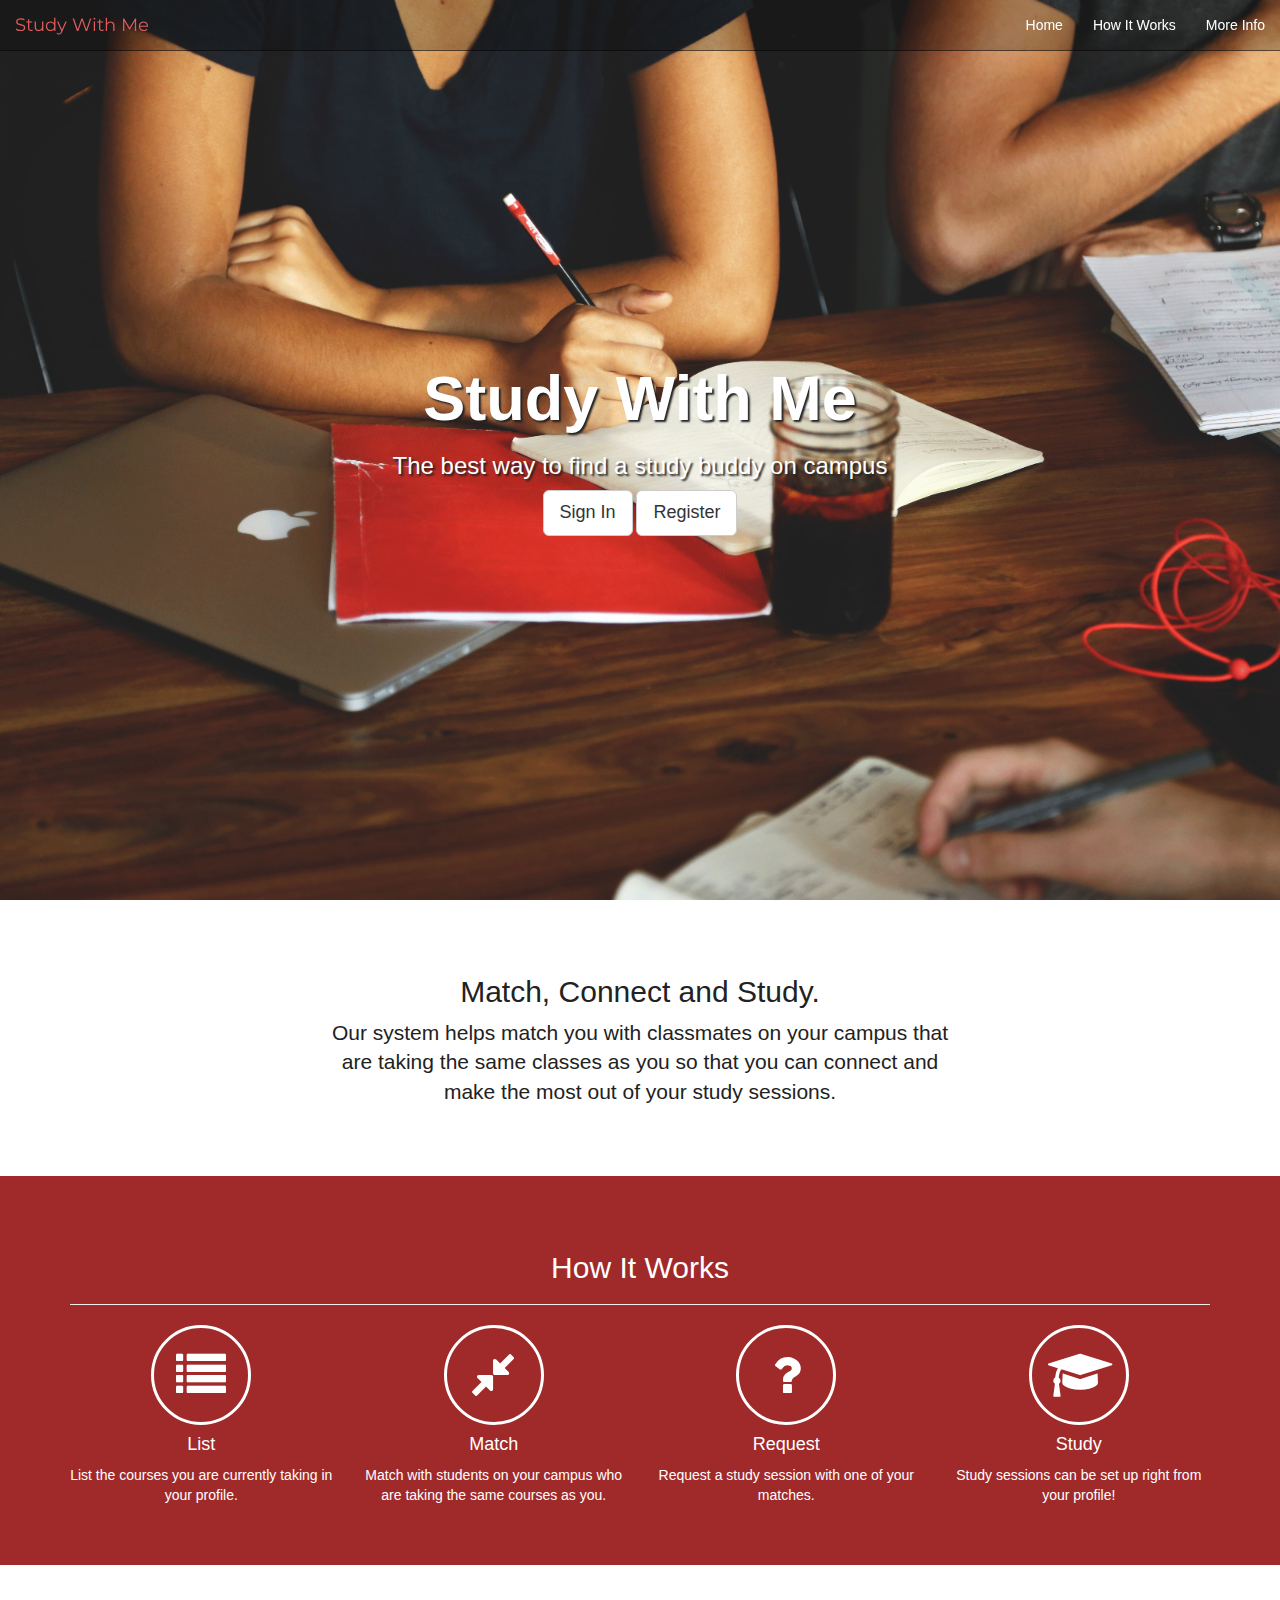
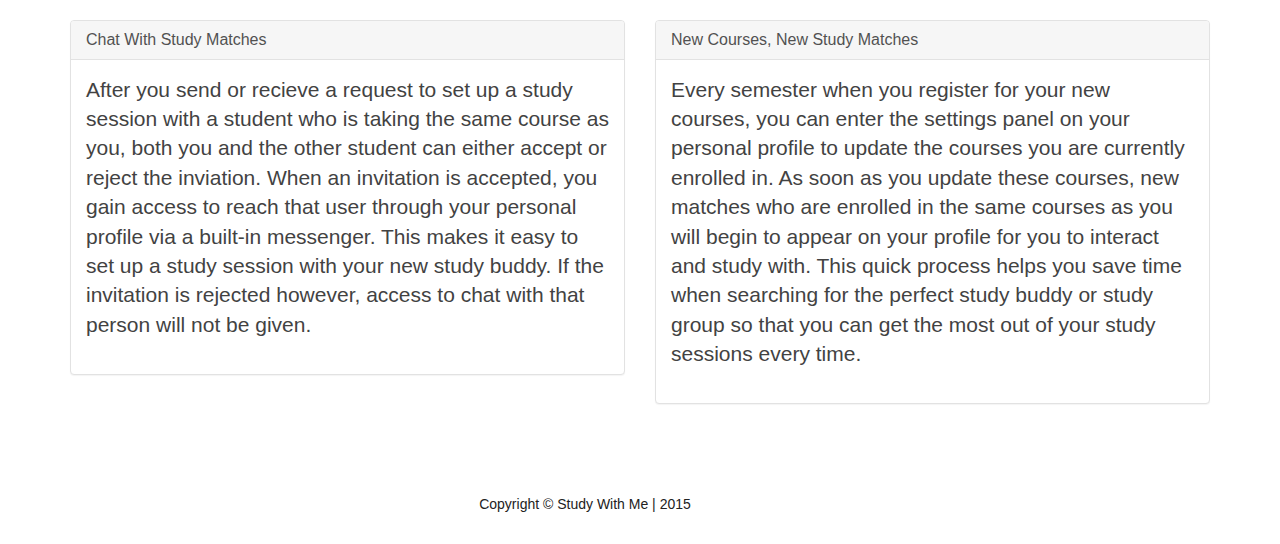
<file: index.html>
<!DOCTYPE html>
<html lang="en" >
  <head>
    <meta charset="utf-8" />
    <meta name="author" content="Script Tutorials" />
    <title>Study With Me</title>
    <meta name="viewport" content="width=device-width, initial-scale=1.0, maximum-scale=1.0, user-scalable=no">
    <link rel="shortcut icon" href="images/people.png" type="image">
    <link rel="stylesheet" href="https://maxcdn.bootstrapcdn.com/font-awesome/4.4.0/css/font-awesome.min.css">
    <link href='https://fonts.googleapis.com/css?family=Montserrat:400,700' rel='stylesheet' type='text/css'>
    <!-- attach CSS styles -->
    <link href="css/bootstrap.min.css" rel="stylesheet">
    <link href="css/style.css" rel="stylesheet" />

  </head>

  <body class="home">
    <!-- navigation panel -->
    <nav class="navbar navbar-default navbar-fixed-top" role="navigation">
      <div class="container-fluid">
        <!-- Brand and toggle get grouped for better mobile display -->
        <div class="navbar-header">
          <button type="button" class="navbar-toggle" data-toggle="collapse" data-target="#navbar-collapse-main">
            <span class="sr-only">Toggle navigation</span>
            <span class="icon-bar"></span>
            <span class="icon-bar"></span>
            <span class="icon-bar"></span>
          </button>
          <a class="navbar-brand" href="index.html">Study With Me</a>
        </div>

        <div class="collapse navbar-collapse" id="navbar-collapse-main">
          <ul class="nav navbar-nav navbar-right">
            <li><a href="#home">Home</a></li>
            <li><a href="#about">How It Works</a></li>
            <li><a href="#information">More Info</a></li>
          </ul>
        </div><!-- /.navbar-collapse -->
      </div><!-- /.container-fluid -->
    </nav>

    <!-- first section - Home -->
    <div id="home" class="home">
      <div class="text-vcenter">
        <h1 class="site-title">Study With Me</h1>
        <h3 class="site-description">The best way to find a study buddy on campus</h3>
        <a href="signin.html" class="btn btn-default btn-lg">Sign In</a>
        <a href="register.html" class="btn btn-default btn-lg">Register</a>
      </div>
    </div>
    <!-- /first section -->

    <!-- second section - About -->
    <div id="about" class="pad-section">
      <div class="container">
        <div class="row">
          <div class="col-sm-6">
          </div>
          <div class="text-center">
            <div style="max-width:650px; margin:0 auto" >
            <h2>Match, Connect and Study.</h2>
            <p class="lead">Our system helps match you with classmates on your campus that are taking the same classes as you so that you can connect and make the most out of your study sessions.</p>
            </div>
          </div>
        </div>
      </div>
    </div>
    <!-- /second section -->

    <!-- third section - Services -->
    <div id="services" class="pad-section">
      <div class="container">
        <h2 class="text-center">How It Works</h2> <hr />
        <div class="row text-center">
          <div class="col-sm-3 col-xs-6">
            <i class="fa fa-list"></i>
            <h4>List</h4>
            <p>List the courses you are currently taking in your profile.</p>
          </div>
          <div class="col-sm-3 col-xs-6">
            <i class="fa fa-compress"></i>
            <h4>Match</h4>
            <p>Match with students on your campus who are taking the same courses as you.</p>
          </div>
          <div class="col-sm-3 col-xs-6">
            <i class="fa fa-question"></i>
            <h4>Request</h4>
            <p>Request a study session with one of your matches.</p>
          </div>
          <div class="col-sm-3 col-xs-6">
            <i class="fa fa-graduation-cap"></i>
            <h4>Study</h4>
            <p>Study sessions can be set up right from your profile!</p>
          </div>
        </div>
      </div>
    </div>
    <!-- /third section -->

    <!-- fourth section - Information -->
    <div id="information" class="pad-section">
      <div class="container">
        <div class="row">
          <div class="col-sm-6">
            <div class="panel panel-default">
              <div class="panel-heading">
                <h2 class="panel-title">Chat With Study Matches</h2>
              </div>
              <div class="panel-body lead">
                After you send or recieve a request to set up a study session with a student who is taking the same course as you, both you and the other student can either accept or reject the inviation. When an invitation is accepted, you gain access to reach that user through your personal profile via a built-in messenger. This makes it easy to set up a study session with your new study buddy. If the invitation is rejected however, access to chat with that person will not be given.
              </div>
            </div>
          </div>
          <div class="col-sm-6">
            <div class="panel panel-default">
              <div class="panel-heading">
                <h2 class="panel-title">New Courses, New Study Matches</h2>
              </div>
              <div class="panel-body lead">
                Every semester when you register for your new courses, you can enter the settings panel on your personal profile to update the courses you are currently enrolled in. As soon as you update these courses, new matches who are enrolled in the same courses as you will begin to appear on your profile for you to interact and study with. This quick process helps you save time when searching for the perfect study buddy or study group so that you can get the most out of your study sessions every time.
              </div>
            </div>
          </div>
        </div>
      </div>
    </div>
    <!-- /fourth section -->


    <!-- footer -->
    <footer>
      <div class="text-vcenter">
      <div class="container">
        <!-- <a href="contact.html" class="blueLink">Contact Us</a> -->
        <p class="text-center">Copyright &copy; Study With Me | 2015</p>
      </div>
      </div>
    </footer>
    <!-- /footer -->

    <!-- attach JavaScripts -->
    <script src="js/jquery-1.10.2.js"></script>
    <script src="js/bootstrap.min.js"></script>
    <script type="text/javascript" src="js/jquery.scrollTo.min.js"></script>
    <script type="text/javascript" src="js/jquery.localScroll.min.js"></script>
    <script src='https://cdn.firebase.com/js/client/2.2.1/firebase.js'></script>
    <script> 
    $(function(){
      $("#chatter").load("includes/chatterbox.html"); 
    });
    </script> 
  </body>
</html>
</file>
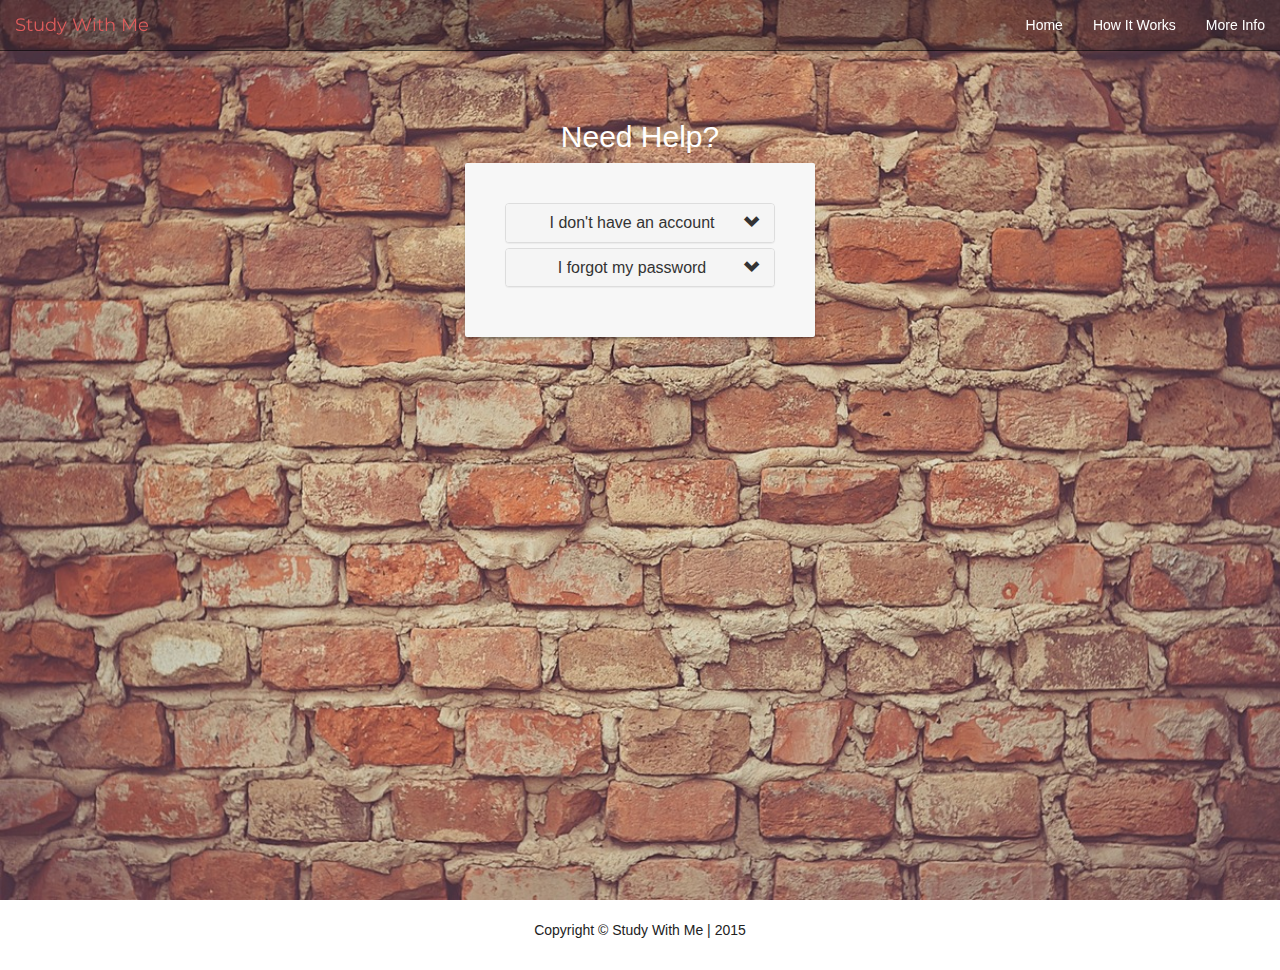
<file: need-help.html>
<!DOCTYPE html>
<html lang="en" >
  <head>
  <script src="https://cdn.firebase.com/js/client/2.2.9/firebase.js"></script>
  <!--<script>var Firebase = require("firebase");</script>-->
    <meta charset="utf-8" />
    <meta name="author" content="Script Tutorials" />
    <title>Study With Me | Help</title>
    <link rel="shortcut icon" href="images/people.png" type="image">
    <meta name="viewport" content="width=device-width, initial-scale=1.0, maximum-scale=1.0, user-scalable=no">
    <link rel="stylesheet" href="https://maxcdn.bootstrapcdn.com/font-awesome/4.4.0/css/font-awesome.min.css">
    <link href='https://fonts.googleapis.com/css?family=Montserrat:400,700' rel='stylesheet' type='text/css'>
    <!-- attach CSS styles -->
    <link href="css/bootstrap.min.css" rel="stylesheet">
    <link href="css/need-help.css" rel="stylesheet" />

       <!-- liveReload - So developers dont have to hit the refresh button. Delete in production version -->
  <!--<script>document.write('<script src="http://' + (location.host || 'localhost').split(':')[0] + ':35729/livereload.js?snipver=1"></' + 'script>')</script>-->

  </head>

  <body>
    <!-- navigation panel -->
    <nav class="navbar navbar-default navbar-fixed-top" role="navigation">
      <div class="container-fluid">
        <!-- Brand and toggle get grouped for better mobile display -->
        <div class="navbar-header">
          <button type="button" class="navbar-toggle" data-toggle="collapse" data-target="#navbar-collapse-main">
            <span class="sr-only">Toggle navigation</span>
            <span class="icon-bar"></span>
            <span class="icon-bar"></span>
            <span class="icon-bar"></span>
          </button>
          <a class="navbar-brand" href="index.html">Study With Me</a>
        </div>

        <div class="collapse navbar-collapse" id="navbar-collapse-main">
          <ul class="nav navbar-nav navbar-right">
            <li><a href="index.html#home">Home</a></li>
            <li><a href="index.html#about">How It Works</a></li>
            <li><a href="index.html#information">More Info</a></li>
          </ul>
        </div><!-- /.navbar-collapse -->
      </div><!-- /.container-fluid -->
    </nav>

<!-- first section - Home -->
    <div id="home" class="home">
      
      <br>
      <br>
      <br>
      <br>
      <br>
      <div class="text-vcenter">
        <h2 class="darkGrey">Need Help?</h2>
        <div class="signin-card">

          <div class="panel-group" id="accordion" role="tablist" aria-multiselectable="false">
            <div class="panel panel-default">
              <div class="panel-heading" role="tab" id="headingOne">
                <h4 class="panel-title">
                  <a role="button" data-toggle="collapse" href="#collapseOne" aria-expanded="false" aria-controls="collapseOne">
                  <i class="indicator glyphicon glyphicon-chevron-down  pull-right"></i>
                    I don't have an account
                  </a>
                </h4>
              </div>
              <div id="collapseOne" class="panel-collapse collapse" role="tabpanel" aria-labelledby="headingOne">
                <div class="panel-body">
                    <a href="register.html">Click here to create a new account in seconds!</a>
                </div>
              </div>
            </div>
            <div class="panel panel-default">
              <div class="panel-heading" role="tab" id="headingTwo">
                <h4 class="panel-title">
                  <a class="collapsed" role="button" data-toggle="collapse" href="#collapseTwo" aria-expanded="false" aria-controls="collapseTwo">
                    <i class="indicator glyphicon glyphicon-chevron-down  pull-right"></i>
                    I forgot my password
                  </a>
                </h4>
              </div>
              <div id="collapseTwo" class="panel-collapse collapse" role="tabpanel" aria-labelledby="headingTwo">
                <div class="panel-body">
                   Too bad. Password Resetting is not available at this time. You may <a href="register.html">create a new account</a> instead.
                </div>
              </div>
            </div>
            <!--
            <div class="panel panel-default">
              <div class="panel-heading" role="tab" id="headingThree">
                <h4 class="panel-title">
                  <a class="collapsed" role="button" data-toggle="collapse" href="#collapseThree" aria-expanded="false" aria-controls="collapseThree">
                    Collapsible Group Item #3
                  </a>
                </h4>
              </div>
              <div id="collapseThree" class="panel-collapse collapse" role="tabpanel" aria-labelledby="headingThree">
                <div class="panel-body">
                  Anim pariatur cliche reprehenderit, enim eiusmod high life accusamus terry richardson ad squid. 3 wolf moon officia aute, non cupidatat skateboard dolor brunch. Food truck quinoa nesciunt laborum eiusmod. Brunch 3 wolf moon tempor, sunt aliqua put a bird on it squid single-origin coffee nulla assumenda shoreditch et. Nihil anim keffiyeh helvetica, craft beer labore wes anderson cred nesciunt sapiente ea proident. Ad vegan excepteur butcher vice lomo. Leggings occaecat craft beer farm-to-table, raw denim aesthetic synth nesciunt you probably haven't heard of them accusamus labore sustainable VHS.
                </div>
              </div>
            </div>-->
          </div>
          <p><a href="signin.html" class="blueLink  "></a>
          </div>
        </div>
    </div>

    <!-- footer -->
    <footer>
      <div class="text-vcenter">
      <div class="container">
        <!-- <a href="contact.html" class="blueLink">Contact Us</a> -->
        <p class="text-center">Copyright &copy; Study With Me | 2015</p>
      </div>
      </div>
    </footer>
    <!-- /footer -->

    <!-- attach JavaScripts -->
    <script src="js/jquery-1.10.2.js"></script>
    <script src="js/bootstrap.min.js"></script>
    <script>
    function toggleChevron(e) {
    $(e.target)
        .prev('.panel-heading')
        .find("i.indicator")
        .toggleClass('glyphicon-chevron-down glyphicon-chevron-up');
    }
$('#accordion').on('hidden.bs.collapse', toggleChevron);
$('#accordion').on('shown.bs.collapse', toggleChevron);
    </script>
    <script type="text/javascript" src="js/jquery.scrollTo.min.js"></script>
    <script type="text/javascript" src="js/jquery.localScroll.min.js"></script>
  </body>
  </html>
</file>
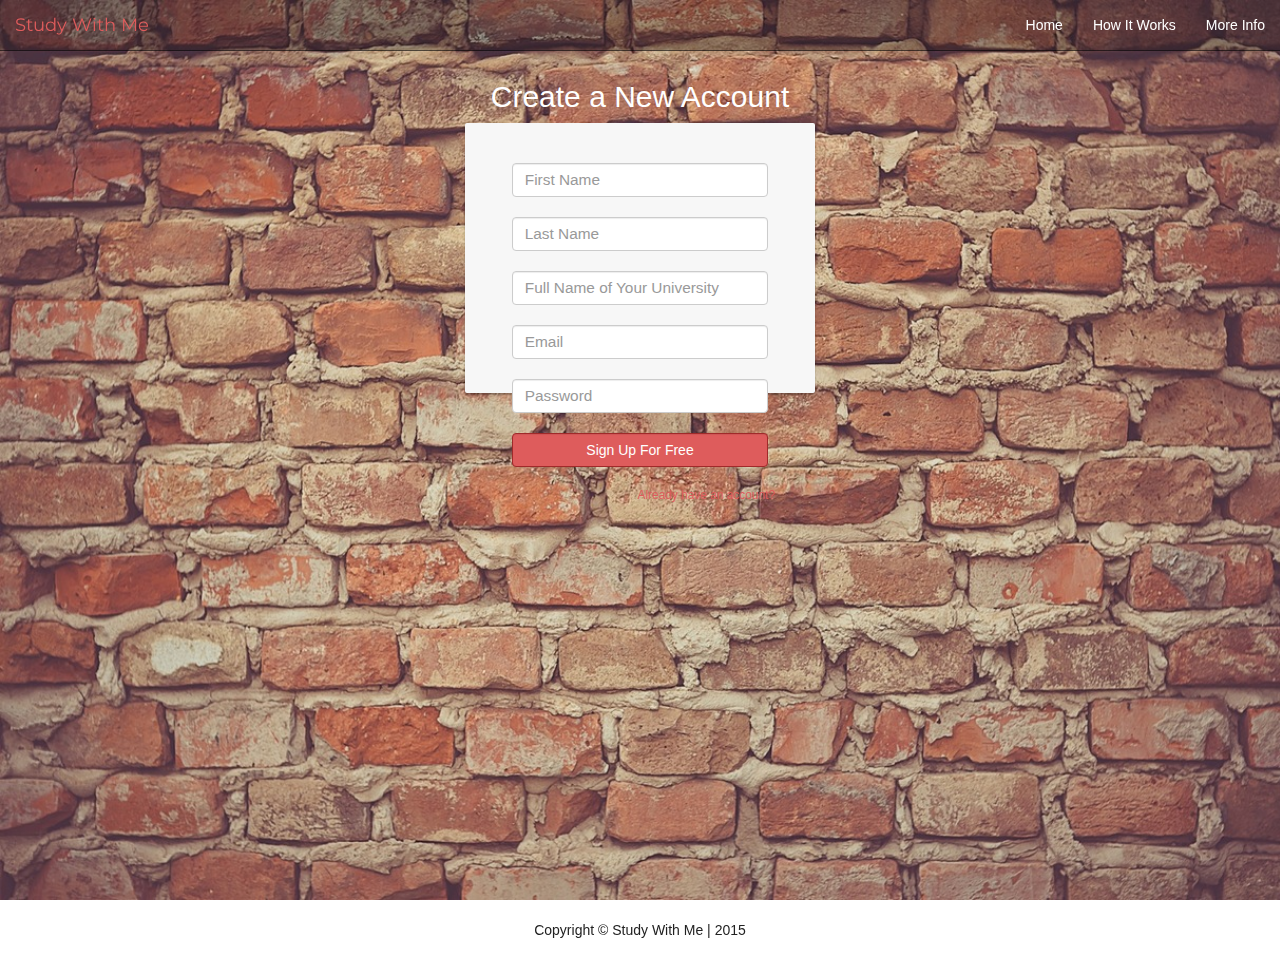
<file: register.html>
<!DOCTYPE html>
<html lang="en" >
  <head>
  <script src="https://cdn.firebase.com/js/client/2.2.9/firebase.js"></script>
  <!--<script>var Firebase = require("firebase");</script>-->
    <meta charset="utf-8" />
    <meta name="author" content="Script Tutorials" />
    <title>Study With Me | Register</title>
    <meta name="viewport" content="width=device-width, initial-scale=1.0, maximum-scale=1.0, user-scalable=no">
    <link rel="shortcut icon" href="images/people.png" type="image">
    <link rel="stylesheet" href="https://maxcdn.bootstrapcdn.com/font-awesome/4.4.0/css/font-awesome.min.css">
    <link href='https://fonts.googleapis.com/css?family=Montserrat:400,700' rel='stylesheet' type='text/css'>
    <!-- attach CSS styles -->
    <link href="css/bootstrap.min.css" rel="stylesheet">
    <link href="css/register.css" rel="stylesheet" />

       <!-- liveReload - So developers dont have to hit the refresh button. Delete in production version -->
  <!--<script>document.write('<script src="http://' + (location.host || 'localhost').split(':')[0] + ':35729/livereload.js?snipver=1"></' + 'script>')</script>-->
  </head>

  <body>
    <!-- navigation panel -->
    <nav class="navbar navbar-default navbar-fixed-top" role="navigation">
      <div class="container-fluid">
        <!-- Brand and toggle get grouped for better mobile display -->
        <div class="navbar-header">
          <button type="button" class="navbar-toggle" data-toggle="collapse" data-target="#navbar-collapse-main">
            <span class="sr-only">Toggle navigation</span>
            <span class="icon-bar"></span>
            <span class="icon-bar"></span>
            <span class="icon-bar"></span>
          </button>
          <a class="navbar-brand" href="index.html">Study With Me</a>
        </div>

        <div class="collapse navbar-collapse" id="navbar-collapse-main">
          <ul class="nav navbar-nav navbar-right">
            <li><a href="index.html#home">Home</a></li>
            <li><a href="index.html#about">How It Works</a></li>
            <li><a href="index.html#information">More Info</a></li>
          </ul>
        </div><!-- /.navbar-collapse -->
      </div><!-- /.container-fluid -->
    </nav>

    <!-- first section - Home -->
    <div id="home" class="home">


      <br>
    <br>
    <br>
       <div class="text-vcenter">
        
        <h2 class="darkGrey">Create a New Account</h2>
        <div class="signin-card">
          <form class="form-signin" method="post">
            <div class="field--wrapper">
              <label for="school">First Name</label>
              <input type="text" id ="first" placeholder="First Name" class="form-control">
            </div>          
            <div class="field--wrapper">
              <label for="last">Last Name</label>
              <input type="text" id= "last" placeholder="Last Name" class="form-control">
            </div>
            <div class="field--wrapper">
              <label for="school">Full Name of Your University</label>
              <input type="text" id= "school" placeholder="Full Name of Your University" class="form-control">
            </div>
            <div class="field--wrapper">
              <label for="email">Email</label>
              <input type="text" id= "usn" placeholder="Email" class="form-control">
            </div>
            
            <div class="field--wrapper">
              <label for="password">Password</label>
              <input type="password" id="pwd" placeholder="Password" class="form-control">
            </div>
            
            <button type="button" onclick="validate()" class="btn btn-primary form-control">Sign Up For Free</button>
            <br />
            <br />
            <small style="float:right;"><a style="text-align:right;" class="blueLink" href="signin.html">Already have an account?</a></small>
            <span style="clear:both;"></span>
          </form>
          
          </div>
        </div>
      </div>


      </div>
      <!-- /first section -->

      <!-- footer -->
      <footer>
        <div class="text-vcenter">
        <div class="container">
          <!-- <a href="contact.html" class="blueLink">Contact Us</a> -->
          <p class="text-center">Copyright &copy; Study With Me | 2015</p>
        </div>
        </div>
      </footer>
      <!-- /footer -->

      <!-- attach JavaScripts -->
      <script src="js/jquery-1.10.2.js"></script>
      <script src="js/bootstrap.min.js"></script>
      <script type="text/javascript" src="js/jquery.scrollTo.min.js"></script>
      <script type="text/javascript" src="js/jquery.localScroll.min.js"></script>
  </body>

<script>
  

 var ref = new Firebase("https://vivid-torch-1590.firebaseio.com");
  var isNewUser = true;
  function getName(authData) {
    switch(authData.provider) {
      case 'password':
          console.log(authData.password.email)
         return authData.password.email.replace(/@.*/, '');
      case 'twitter':
         return authData.twitter.displayName;
      case 'facebook':
         return authData.facebook.displayName;
    }
  }

  function authHandler(error, authData) {
  if (error) {
    console.log("Login Failed!", error);
  } else {
    console.log("Authenticated successfully with payload:", authData);
  }
}
function redirect(){
  window.location = "settings.html";
}
  function validate(){
    var usn = document.getElementById("usn").value;
    var pwd = document.getElementById("pwd").value;
    //var ref = new Firebase("https://vivid-torch-1590.firebaseio.com")
    


    ref.createUser({
      email    : usn,
      password : pwd
    }, function(error, userData) {
    if (error) {
      console.log("Error creating user:", error);
    } else {
      console.log("Successfully created user account with uid:", userData.uid);
       ref.authWithPassword({
      email    : usn,
      password : pwd
      }, function(error,authData){
        if (error) {
          console.log("Login Failed!", error);
        } else {
          console.log("Authenticated successfully with payload:", authData);
          // save the user's profile into the database so we can list users,
           // use them in Security and Firebase Rules, and show profiles
          ref.child("users").child(authData.uid).set({
            provider: authData.provider,
            name: getName(authData),
            firstname:document.getElementById("first").value,
            lastname:document.getElementById("last").value,
            school: document.getElementById("school").value.toString().toLowerCase(),
            courses:{}
          },function(error){
            if(error)
              console.log("Adding user failed",error);
            else
              redirect();
          });
        }

      });
      
    }
  });

  }

  $(function float_label_form(){
      var onClass = "on";
      var showClass = "show";
      
      $("input").bind("checkval",function(){
        var label = $(this).prev("label");
        if(this.value !== ""){
          label.addClass(showClass);
        } else {
          label.removeClass(showClass);
        }
      }).on("keyup",function(){
        $(this).trigger("checkval");
      }).on("focus",function(){
        $(this).prev("label").addClass(onClass);
      }).on("blur",function(){
          $(this).prev("label").removeClass(onClass);
      }).trigger("checkval");
    });

  $(document).ready(function(){
    $('#pwd').keypress(function(e){
      if(e.keyCode==13)
      validate()
    });
  });

</script>
</html>
</file>
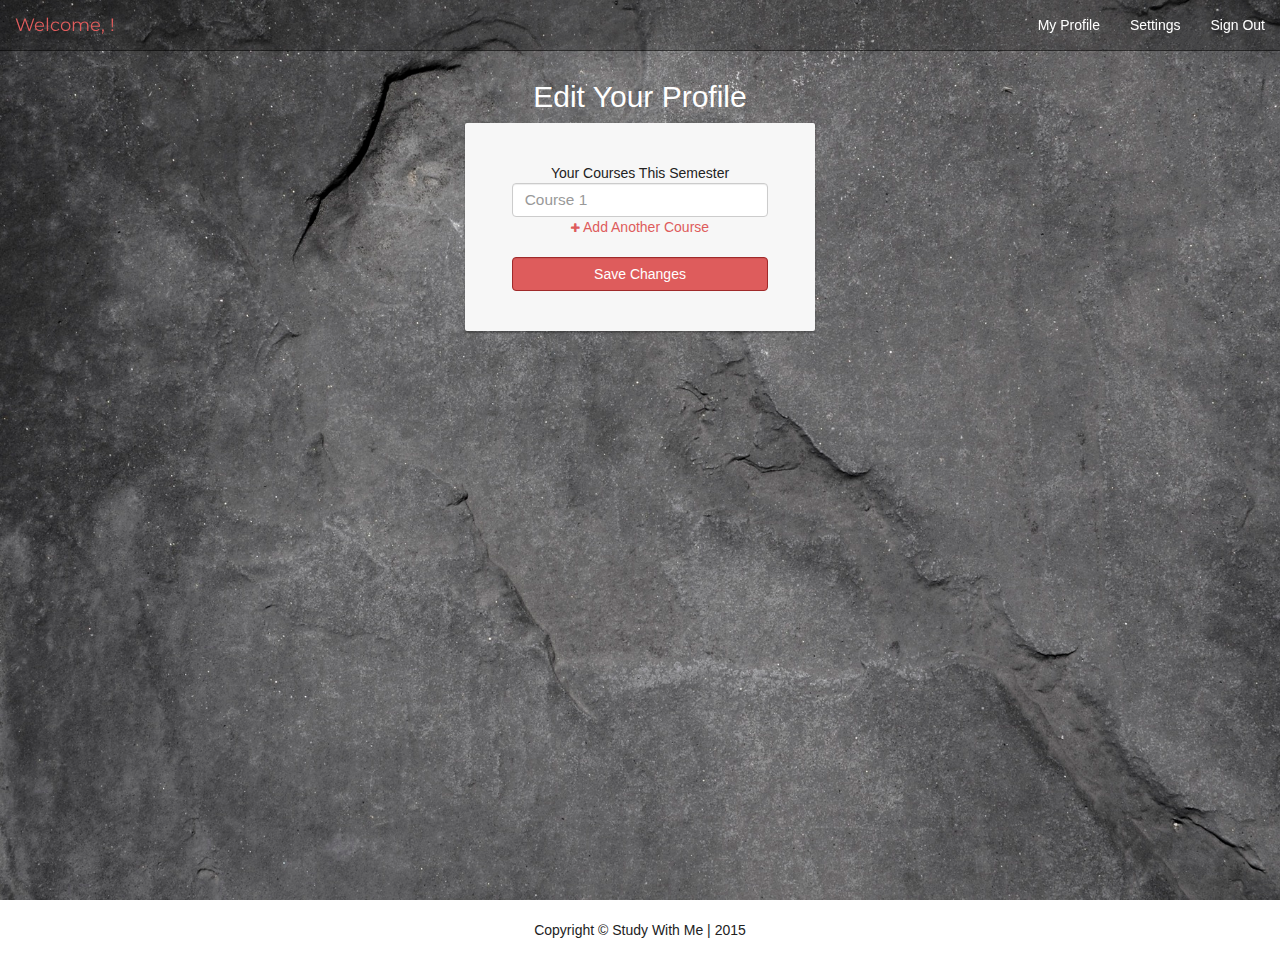
<file: settings.html>
<!DOCTYPE html>
<html lang="en" >
  <head>
  <script src="https://cdn.firebase.com/js/client/2.2.9/firebase.js"></script>
  <!--<script>var Firebase = require("firebase");</script>-->
    <meta charset="utf-8" />
    <meta name="author" content="Script Tutorials" />
    <title>Study With Me | Profile Settings</title>
    <meta name="viewport" content="width=device-width, initial-scale=1.0, maximum-scale=1.0, user-scalable=no">
    <link rel="shortcut icon" href="images/people.png" type="image">
    <link rel="stylesheet" href="https://maxcdn.bootstrapcdn.com/font-awesome/4.4.0/css/font-awesome.min.css">
    <link href='https://fonts.googleapis.com/css?family=Montserrat:400,700' rel='stylesheet' type='text/css'>
    <!-- attach CSS styles -->
    <link href="css/bootstrap.min.css" rel="stylesheet">
    <link href="css/settings.css" rel="stylesheet" />

       <!-- liveReload - So developers dont have to hit the refresh button. Delete in production version -->
  <!--<script>document.write('<script src="http://' + (location.host || 'localhost').split(':')[0] + ':35729/livereload.js?snipver=1"></' + 'script>')</script>-->
  </head>

  <body>
    <!-- navigation panel -->
    <nav class="navbar navbar-default navbar-fixed-top" role="navigation">
      <div class="container-fluid">
        <!-- Brand and toggle get grouped for better mobile display -->
        <div class="navbar-header">
          <button type="button" class="navbar-toggle" data-toggle="collapse" data-target="#navbar-collapse-main">
            <span class="sr-only">Toggle navigation</span>
            <span class="icon-bar"></span>
            <span class="icon-bar"></span>
            <span class="icon-bar"></span>
          </button>
          <a class="navbar-brand" href="profile.html">Welcome, <span class="fname"></span>!</a>
        </div>

        <div class="collapse navbar-collapse" id="navbar-collapse-main">
          <ul class="nav navbar-nav navbar-right">
            <li><a href="profile.html">My Profile</a></li>
            <li><a href="settings.html">Settings</a></li>
            <li><a href="index.html" onclick="disconnect()">Sign Out</a></li>
          </ul>
        </div><!-- /.navbar-collapse -->
      </div><!-- /.container-fluid -->
    </nav>

    <!-- first section - Home -->
    <div id="home" class="home">


      <br>
    <br>
    <br>
       <div class="text-vcenter">
        
        <h2 class="darkGrey">Edit Your Profile</h2>
        <div class="signin-card">
          <form class="form-signin" action="demo_sign_me_in.php" method="post">
            
            <script src="js/addInput.js" language="Javascript" type="text/javascript"></script>
            <form method="POST">
            <div id="dynamicInput">
            Your Courses This Semester
            <br><input type="text" name="myInputs" placeholder="Course 1" class="form-control" required>
            </div>
            <a href="#!" class="addCourse" onClick="addInput('dynamicInput');"><i class="fa fa-plus" style="font-size: 11px"></i> Add Another Course</a>
            </form>
            <br>
            <button type="button" onclick="validate()" class="btn btn-primary form-control">Save Changes</button>
            <br />
            <span style="clear:both;"></span>
          </form>
        </div>
        <br>
        <br>
        <br> 
      </div>
    </div>


    </div>
    <!-- /first section -->

    <!-- footer -->
    <footer>
      <div class="text-vcenter">
      <div class="container">
        <!-- <a href="userContactUs.html" class="blueLink">Contact Us</a> -->
        <p class="text-center">Copyright &copy; Study With Me | 2015</p>
      </div>
      </div>
    </footer>
    <!-- /footer -->

    <!-- attach JavaScripts -->
    <script src="js/jquery-1.10.2.js"></script>
    <script src="js/bootstrap.min.js"></script>
    <script type="text/javascript" src="js/jquery.scrollTo.min.js"></script>
    <script type="text/javascript" src="js/jquery.localScroll.min.js"></script>
  </body>

<script>
  
  var ref = new Firebase("https://vivid-torch-1590.firebaseio.com");
  var authData = ref.getAuth();
  var ref2 = new Firebase("https://vivid-torch-1590.firebaseio.com/users/"+authData.uid+"/courses");
  console.log(authData.uid);

  function disconnect(){
    ref.unauth();
  }
  function validate(){
    var chilluns;
    var addstuffs = ref.child("/users/"+authData.uid+"/courses");
    var coursenums = document.getElementsByName("myInputs");
    //console.log(coursenums[0].value);
   setTimeout(function(){
      window.location = "profile.html";
    },2000);
    var existingval = new Array();
    ref2.once("value", 
      function(snap){
        console.log(snap.val());
        snap.forEach(function(childsnap){
          var data = childsnap.val();
          existingval.push(data.toString());
          console.log(existingval);
        });
      });
      /*
        var flag = 0;
        for(var x = 0; x < coursenums.length; ++x){
          for(var i = 0; i < existingval.length; ++i){
            if(coursenums[x].value.toString() === existingval[i].toString())
              {
                flag = 1;
                break;
              }
            }
          if (flag == 0)
          {
            addstuffs.push(coursenums[x].value);
            console.log("Pushed");
          }
          else
            flag = 0;
        }*/
      
    
    for (var i = 0; i < coursenums.length; i++)
    {
      
      addstuffs.push(coursenums[i].value.toString());
    }
   
    
  }
 var ref = new Firebase("https://vivid-torch-1590.firebaseio.com");

      //$snapshot.val().firstname
    function isUserLoggedIn(authData) {
    //Previously called authDataCallback by Firebase Docs https://www.firebase.com/docs/web/guide/user-auth.html
    if (authData) {
      //console.log('AUTH-ED', "https://vivid-torch-1590.firebaseio.com/users/" + authData.uid, authData);
      // console.log("User " + authData.uid + " is logged in with " + authData.provider);
    var profileRef = new Firebase("https://vivid-torch-1590.firebaseio.com/users/" + authData.uid);
    profileRef.once('value', function(snapshot) {
      $(".fname").text(snapshot.val().firstname);
      $(".lname").text(snapshot.val().lastname);
    });
         // console.log(dump(authData));
    } else {
      console.log("User is logged out");
    }
  }
  
  ref.onAuth(isUserLoggedIn);
</script>
</html>
</file>
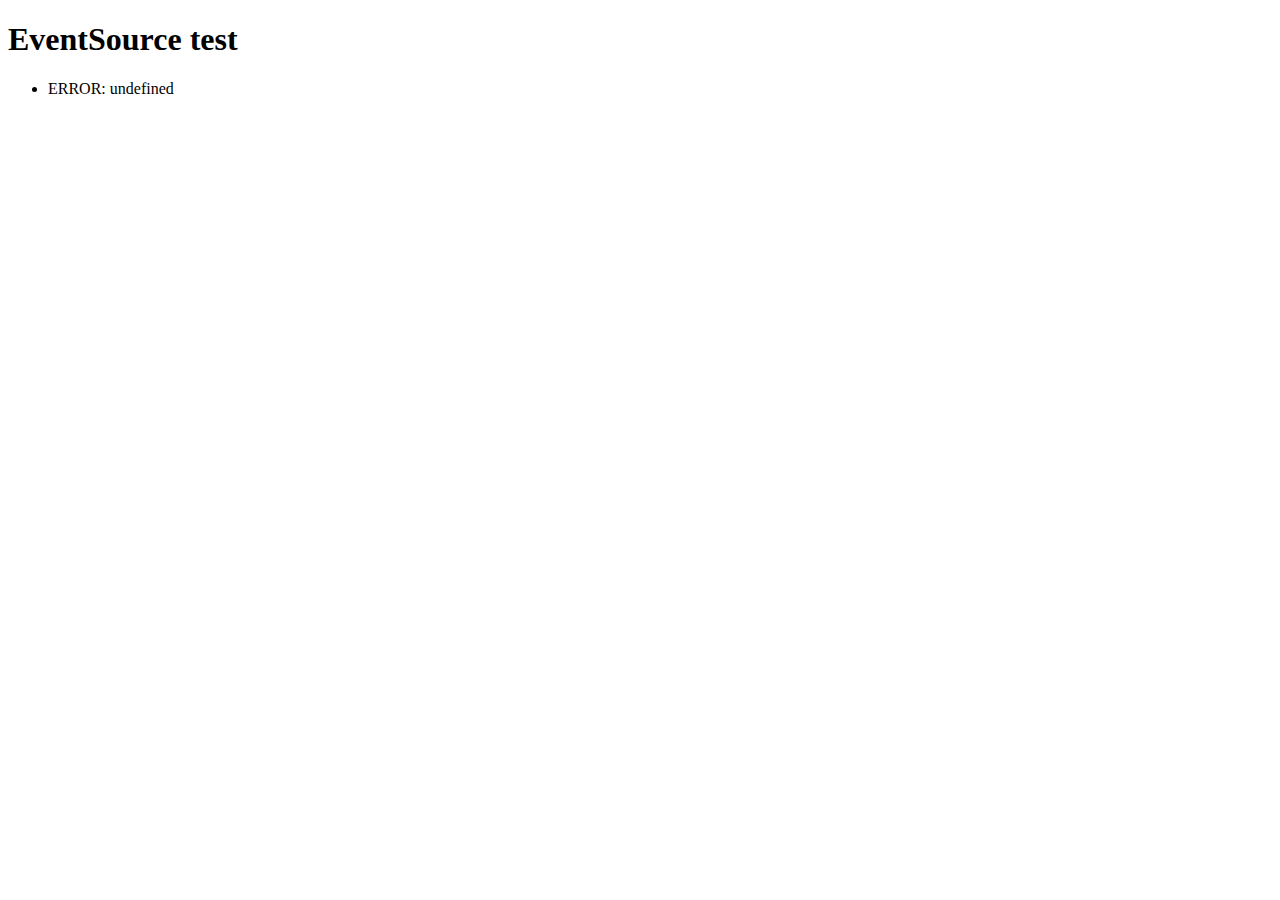
<file: node_modules/firebase/node_modules/faye-websocket/examples/sse.html>
<!doctype html>
<html>
  <head>
    <meta http-equiv="Content-type" content="text/html; charset=utf-8">
    <title>EventSource test</title>
  </head>
  <body>

    <h1>EventSource test</h1>
    <ul></ul>

    <script type="text/javascript">
      var logger = document.getElementsByTagName('ul')[0],
          socket = new EventSource('/');

      var log = function(text) {
        logger.innerHTML += '<li>' + text + '</li>';
      };

      socket.onopen = function() {
        log('OPEN');
      };

      socket.onmessage = function(event) {
        log('MESSAGE: ' + event.data);
      };

      socket.addEventListener('update', function(event) {
        log('UPDATE(' + event.lastEventId + '): ' + event.data);
      });

      socket.onerror = function(event) {
        log('ERROR: ' + event.message);
      };
    </script>

  </body>
</html>
</file>
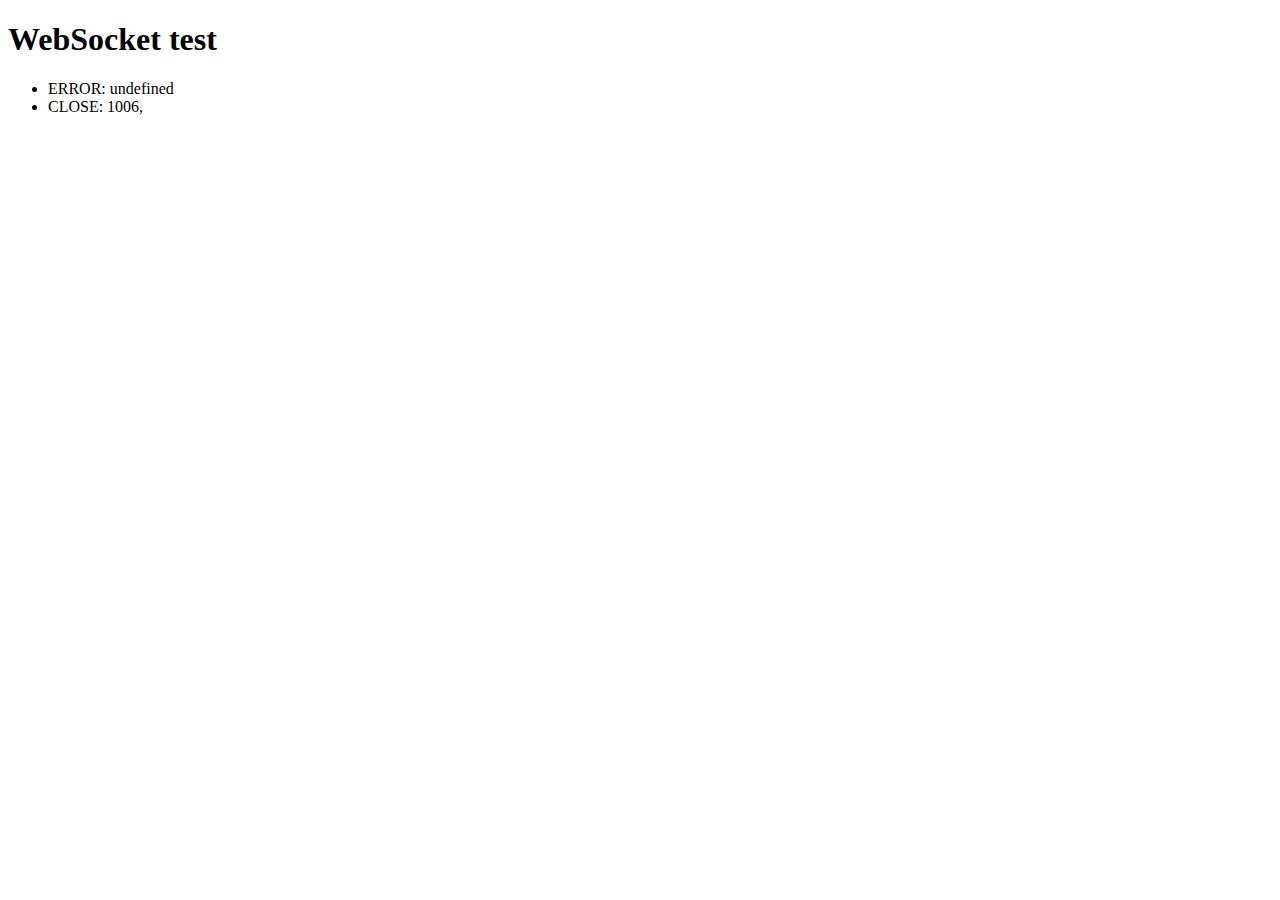
<file: node_modules/firebase/node_modules/faye-websocket/examples/ws.html>
<!doctype html>
<html>
  <head>
    <meta http-equiv="Content-type" content="text/html; charset=utf-8">
    <title>WebSocket test</title>
  </head>
  <body>

    <h1>WebSocket test</h1>
    <ul></ul>

    <script type="text/javascript">
      var logger = document.getElementsByTagName('ul')[0],
          Socket = window.MozWebSocket || window.WebSocket,
          protos = ['foo', 'bar', 'xmpp'],
          socket = new Socket('ws://' + location.hostname + ':' + location.port + '/', protos),
          index  = 0;

      var log = function(text) {
        logger.innerHTML += '<li>' + text + '</li>';
      };

      socket.addEventListener('open', function() {
        log('OPEN: ' + socket.protocol);
        socket.send('Hello, world');
      });

      socket.onerror = function(event) {
        log('ERROR: ' + event.message);
      };

      socket.onmessage = function(event) {
        log('MESSAGE: ' + event.data);
        setTimeout(function() { socket.send(++index + ' ' + event.data) }, 2000);
      };

      socket.onclose = function(event) {
        log('CLOSE: ' + event.code + ', ' + event.reason);
      };
    </script>

  </body>
</html>
</file>
<file: css/style.css>
﻿/* ============================================================================================== 
This copyright notice must be kept untouched in the stylesheet at all times.
The original version of this stylesheet and the associated (x)html 
is available at http://www.script-tutorials.com/bootstrap-one-page-template-with-parallax-effect/
Copyright (c) Script Tutorials. All rights reserved.
This stylesheet and the associated (x)html may be modified in any way to fit your requirements.
================================================================================================= */

/* general styles */
html, body {
  height: 100%;
  width: 100%;
}

/* padded section */
.pad-section {
  padding: 50px 0;
  padding-top: 55px;
}
.pad-section img {
  width: 100%;
}

/* vertical-centered text */
.text-vcenter {
  display: table-cell;
  text-align: center;
  vertical-align: middle;
}
.text-vcenter h1 {
  font-size: 4.5em;
  font-weight: 700;
  margin: 0;
  padding: 0;
}



/* additional sections */
#littleicon {
  font-size:200px;
  margin-left:200px;
}
#home {
  background: url(../images/desk.gif) no-repeat center center fixed; 
  display: table;
  height: 100%;
  position: relative;
  width: 100%;
  -webkit-background-size: cover;
  -moz-background-size: cover;
  -o-background-size: cover;
  background-size: cover;
}

/* Title and Slogan on homepage */
body.home .site-title, 
body.home .site-description {
  color: #FFF; /* White */
  text-shadow: 2px 2px 2px #222;
}

.fa {
  font-size: 50px;
  border: 3px solid #FFF;
  border-radius: 100px;
  width: 100px;
  height: 100px;
  padding: 22px 16px;
}

#chatterBox{
  max-height:500px;
  overflow-y:scroll;
}

.blueLink {
  color:#DE5C5C;
}
.blueLink:hover{
  color:#A02A2A;
  text-decoration: underline;
}

#about {
}

#services {
  background-color: #A02A2A;
  color: #ffffff;
}
#services .glyphicon {
  border: 2px solid #FFFFFF;
  border-radius: 50%;
  display: inline-block;
  font-size: 60px;
  height: 140px;
  line-height: 140px;
  text-align: center;
  vertical-align: middle;
  width: 140px;
}

#social {
  background-color: #D6E8E8;
  color: #ffffff;
  text-align: center;
}

#social .fa {
  display: inline-block;
  font-size: 30px;
  height: 10px;
  line-height: 10px;
  position: center;
  vertical-align: middle;
  width: 140px;
}


#information {
  background: url(../images/desk2.gif) no-repeat center center fixed; 
  display: table;
  height: 500px;
  position: relative;
  width: 100%;
  -webkit-background-size: cover;
  -moz-background-size: cover;
  -o-background-size: cover;
  background-size: cover;
}
#information .panel {
  opacity: 0.85;
}

footer {
  padding: 20px 0;
}
footer .glyphicon {
  color: #333333;
  font-size: 60px;
}
footer .glyphicon:hover {
  color: #306d9f;
}
</file>
<file: css/need-help.css>
/* ============================================================================================== 
This copyright notice must be kept untouched in the stylesheet at all times.
The original version of this stylesheet and the associated (x)html 
is available at http://www.script-tutorials.com/bootstrap-one-page-template-with-parallax-effect/
Copyright (c) Script Tutorials. All rights reserved.
This stylesheet and the associated (x)html may be modified in any way to fit your requirements.
================================================================================================= */

/* general styles */
html, body {
  height: 100%;
  width: 100%;
}

/* padded section */
.pad-section {
  padding: 50px 0;
}
.pad-section img {
  width: 100%;
}

/* vertical-centered text */
.text-vcenter {
  text-align: center;
  vertical-align: middle;
}
.text-vcenter h1 {
  font-size: 4.5em;
  font-weight: 700;
  margin: 0;
  padding: 0;
}

/* additional sections */
#home {
  background: url(../images/bricks.jpg); repeat, fixed;
  display: table;
  height: 100%;
  position: relative;
  width: 100%;
  -webkit-background-size: cover;
  -moz-background-size: cover;
  -o-background-size: cover;
  background-size: cover;
}

#login {
  height: 100%;
  width: 100%;
}

#about {
}

#services {
  background-color: #D6E8E8;
  color: #ffffff;
}
#services .glyphicon {
  border: 2px solid #FFFFFF;
  border-radius: 50%;
  display: inline-block;
  font-size: 60px;
  height: 140px;
  line-height: 140px;
  text-align: center;
  vertical-align: middle;
  width: 140px;
}

#social {
  background-color: #D6E8E8;
  color: #ffffff;
  text-align: center;
}

#social .fa {
  display: inline-block;
  font-size: 30px;
  height: 10px;
  line-height: 10px;
  position: center;
  vertical-align: middle;
  width: 140px;
}

.signin-card{
    min-height: 100px;
    max-width:350px;
    padding:40px 40px;
    border-radius: 2px;
    -moz-box-shadow: 0px 2px 2px rgba(0, 0, 0, 0.3);
    -webkit-box-shadow: 0px 2px 2px rgba(0, 0, 0, 0.3);
    box-shadow: 0px 2px 2px rgba(0, 0, 0, 0.3);
    margin:0 auto;
    background-color:#f7f7f7;
}

.text-vcenter {
  /*display: table-cell; //Commented out by nick*/
  text-align: center;
  vertical-align: middle;
}
.text-vcenter h1 {
  font-size: 4.5em;
  font-weight: 700;
  margin: 0;
  padding: 0;
}


.signin-icon {
    padding: 17px 51px 20px 21px;
    box-shadow: 1px 1px 1px #49D;
    font-size:230%;
    margin-bottom:20px;
    border-radius:100px;
}
.signin-card input{
  font-size:110%;
}

a {
  color:#DE5C5C;
}

a:hover {
  color:#A02A2A;
  text-decoration: underline;
}

.darkGrey{
  color:#FFF;
}

.blueLink {
  color:#DE5C5C;
}
.blueLink:hover{
  color:#A02A2A;
  text-decoration: underline;
}

.form-control{
  width:95%;
  margin:0 auto;
}

#information {
  background: url(../images/desk2.gif) no-repeat center center fixed; 
  display: table;
  height: 800px;
  position: relative;
  width: 100%;
  -webkit-background-size: cover;
  -moz-background-size: cover;
  -o-background-size: cover;
  background-size: cover;
}
#information .panel {
  opacity: 0.85;
}

footer {
  padding: 20px 0;
}
footer .glyphicon {
  color: #333333;
  font-size: 60px;
}
footer .glyphicon:hover {
  color: #306d9f;
}
</file>
<file: css/register.css>
/* ============================================================================================== 
This copyright notice must be kept untouched in the stylesheet at all times.
The original version of this stylesheet and the associated (x)html 
is available at http://www.script-tutorials.com/bootstrap-one-page-template-with-parallax-effect/
Copyright (c) Script Tutorials. All rights reserved.
This stylesheet and the associated (x)html may be modified in any way to fit your requirements.
================================================================================================= */

/* general styles */
html, body {
  height: 100%;
  width: 100%;
}

/* padded section */
.pad-section {
  padding: 50px 0;
}
.pad-section img {
  width: 100%;
}

/* vertical-centered text */
.text-vcenter {
  text-align: center;
  vertical-align: middle;
}
.text-vcenter h1 {
  font-size: 4.5em;
  font-weight: 700;
  margin: 0;
  padding: 0;
}

/* additional sections */
#home {
  background: url(../images/bricks.jpg); repeat, fixed;
  display: table;
  height: 100%;
  position: relative;
  width: 100%;
  -webkit-background-size: cover;
  -moz-background-size: cover;
  -o-background-size: cover;
  background-size: cover;
}

#login {
  height: 100%;
  width: 100%;
}

#about {
}

#services {
  background-color: #D6E8E8;
  color: #ffffff;
}
#services .glyphicon {
  border: 2px solid #FFFFFF;
  border-radius: 50%;
  display: inline-block;
  font-size: 60px;
  height: 140px;
  line-height: 140px;
  text-align: center;
  vertical-align: middle;
  width: 140px;
}

#social {
  background-color: #D6E8E8;
  color: #ffffff;
  text-align: center;
}

#social .fa {
  display: inline-block;
  font-size: 30px;
  height: 10px;
  line-height: 10px;
  position: center;
  vertical-align: middle;
  width: 140px;
}

.signin-card{
    height:270px;
    max-width:350px;
    padding:40px 40px;
    border-radius: 2px;
    -moz-box-shadow: 0px 2px 2px rgba(0, 0, 0, 0.3);
    -webkit-box-shadow: 0px 2px 2px rgba(0, 0, 0, 0.3);
    box-shadow: 0px 2px 2px rgba(0, 0, 0, 0.3);
    margin:0 auto;
    background-color:#f7f7f7;
}

.text-vcenter {
  /*display: table-cell; //Commented out by nick*/
  text-align: center;
  vertical-align: middle;
}
.text-vcenter h1 {
  font-size: 4.5em;
  font-weight: 700;
  margin: 0;
  padding: 0;
}


.signin-icon {
    padding: 17px 51px 20px 21px;
    box-shadow: 1px 1px 1px #49D;
    font-size:230%;
    margin-bottom:20px;
    border-radius:100px;
}
.signin-card input{
  font-size:110%;
}
.darkGrey{
  color:#FFF;
}

.blueLink {
  color:#DE5C5C;
}
.blueLink:hover{
  color:#A02A2A;
  text-decoration: underline;
}

.form-control{
  width:95%;
  margin:0 auto;
}

#information {
  background: url(../images/desk2.gif) no-repeat center center fixed; 
  display: table;
  height: 800px;
  position: relative;
  width: 100%;
  -webkit-background-size: cover;
  -moz-background-size: cover;
  -o-background-size: cover;
  background-size: cover;
}
#information .panel {
  opacity: 0.85;
}

footer {
  padding: 20px 0;
}
footer .glyphicon {
  color: #333333;
  font-size: 60px;
}
footer .glyphicon:hover {
  color: #306d9f;
}

body {
/* the following line fixes a blink in chrome https://code.google.com/p/chromium/issues/detail?id=108025 */
  -webkit-backface-visibility: hidden;
}

.field--wrapper {
  position:relative;
  margin-bottom:20px;
}
label {
  position:absolute;
  top:-13px;
  left:8px;
  font-size:11px;
  color:#aaa;
  transition: all 0.1s linear;
  opacity:0;
  font-weight:bold;
}
label.on {
  color:#DE5C5C;  
}
label.show {
  top:-15px;
  opacity:1;
}
</file>
<file: css/settings.css>
/* ============================================================================================== 
This copyright notice must be kept untouched in the stylesheet at all times.
The original version of this stylesheet and the associated (x)html 
is available at http://www.script-tutorials.com/bootstrap-one-page-template-with-parallax-effect/
Copyright (c) Script Tutorials. All rights reserved.
This stylesheet and the associated (x)html may be modified in any way to fit your requirements.
================================================================================================= */

/* general styles */
html, body {
  height: 100%;
  width: 100%;
}

/* padded section */
.pad-section {
  padding: 50px 0;
}
.pad-section img {
  width: 100%;
}

/* vertical-centered text */
.text-vcenter {
  text-align: center;
  vertical-align: middle;
}
.text-vcenter h1 {
  font-size: 4.5em;
  font-weight: 700;
  margin: 0;
  padding: 0;
}

/* additional sections */
#home {
  background: url(../images/slab.jpg); repeat, fixed;
  display: table;
  height: 100%;
  position: relative;
  width: 100%;
  -webkit-background-size: cover;
  -moz-background-size: cover;
  -o-background-size: cover;
  background-size: cover;
}



#services {
  background-color: #D6E8E8;
  color: #ffffff;
}
#services .glyphicon {
  border: 2px solid #FFFFFF;
  border-radius: 50%;
  display: inline-block;
  font-size: 60px;
  height: 140px;
  line-height: 140px;
  text-align: center;
  vertical-align: middle;
  width: 140px;
}

#social {
  background-color: #D6E8E8;
  color: #ffffff;
  text-align: center;
}

#social .fa {
  display: inline-block;
  font-size: 30px;
  height: 10px;
  line-height: 10px;
  position: center;
  vertical-align: middle;
  width: 140px;
}

.signin-card{
    max-width:350px;
    padding:40px 40px;
    border-radius: 2px;
    -moz-box-shadow: 0px 2px 2px rgba(0, 0, 0, 0.3);
    -webkit-box-shadow: 0px 2px 2px rgba(0, 0, 0, 0.3);
    box-shadow: 0px 2px 2px rgba(0, 0, 0, 0.3);
    margin:0 auto;
    background-color:#f7f7f7;
}

.text-vcenter {
  /*display: table-cell; //Commented out by nick*/
  text-align: center;
  vertical-align: middle;
}
.text-vcenter h1 {
  font-size: 4.5em;
  font-weight: 700;
  margin: 0;
  padding: 0;
}


.signin-icon {
    padding: 17px 51px 20px 21px;
    box-shadow: 1px 1px 1px #49D;
    font-size:230%;
    margin-bottom:20px;
    border-radius:100px;
}
.signin-card input{
  font-size:110%;
}

.addCourse {
  text-decoration: none;
  color:#DE5C5C;
}

.darkGrey{
  color:#FFF;
}

.blueLink {
  color:#DE5C5C;
}
.blueLink:hover{
  color:#A02A2A;
  text-decoration: underline;
}

.form-control{
  width:95%;
  margin:0 auto;
}

#information {
  background: url(../images/desk2.gif) no-repeat center center fixed; 
  display: table;
  height: 800px;
  position: relative;
  width: 100%;
  -webkit-background-size: cover;
  -moz-background-size: cover;
  -o-background-size: cover;
  background-size: cover;
}
#information .panel {
  opacity: 0.85;
}

footer {
  padding: 20px 0;
}
footer .glyphicon {
  color: #333333;
  font-size: 60px;
}
footer .glyphicon:hover {
  color: #306d9f;
}
</file>
